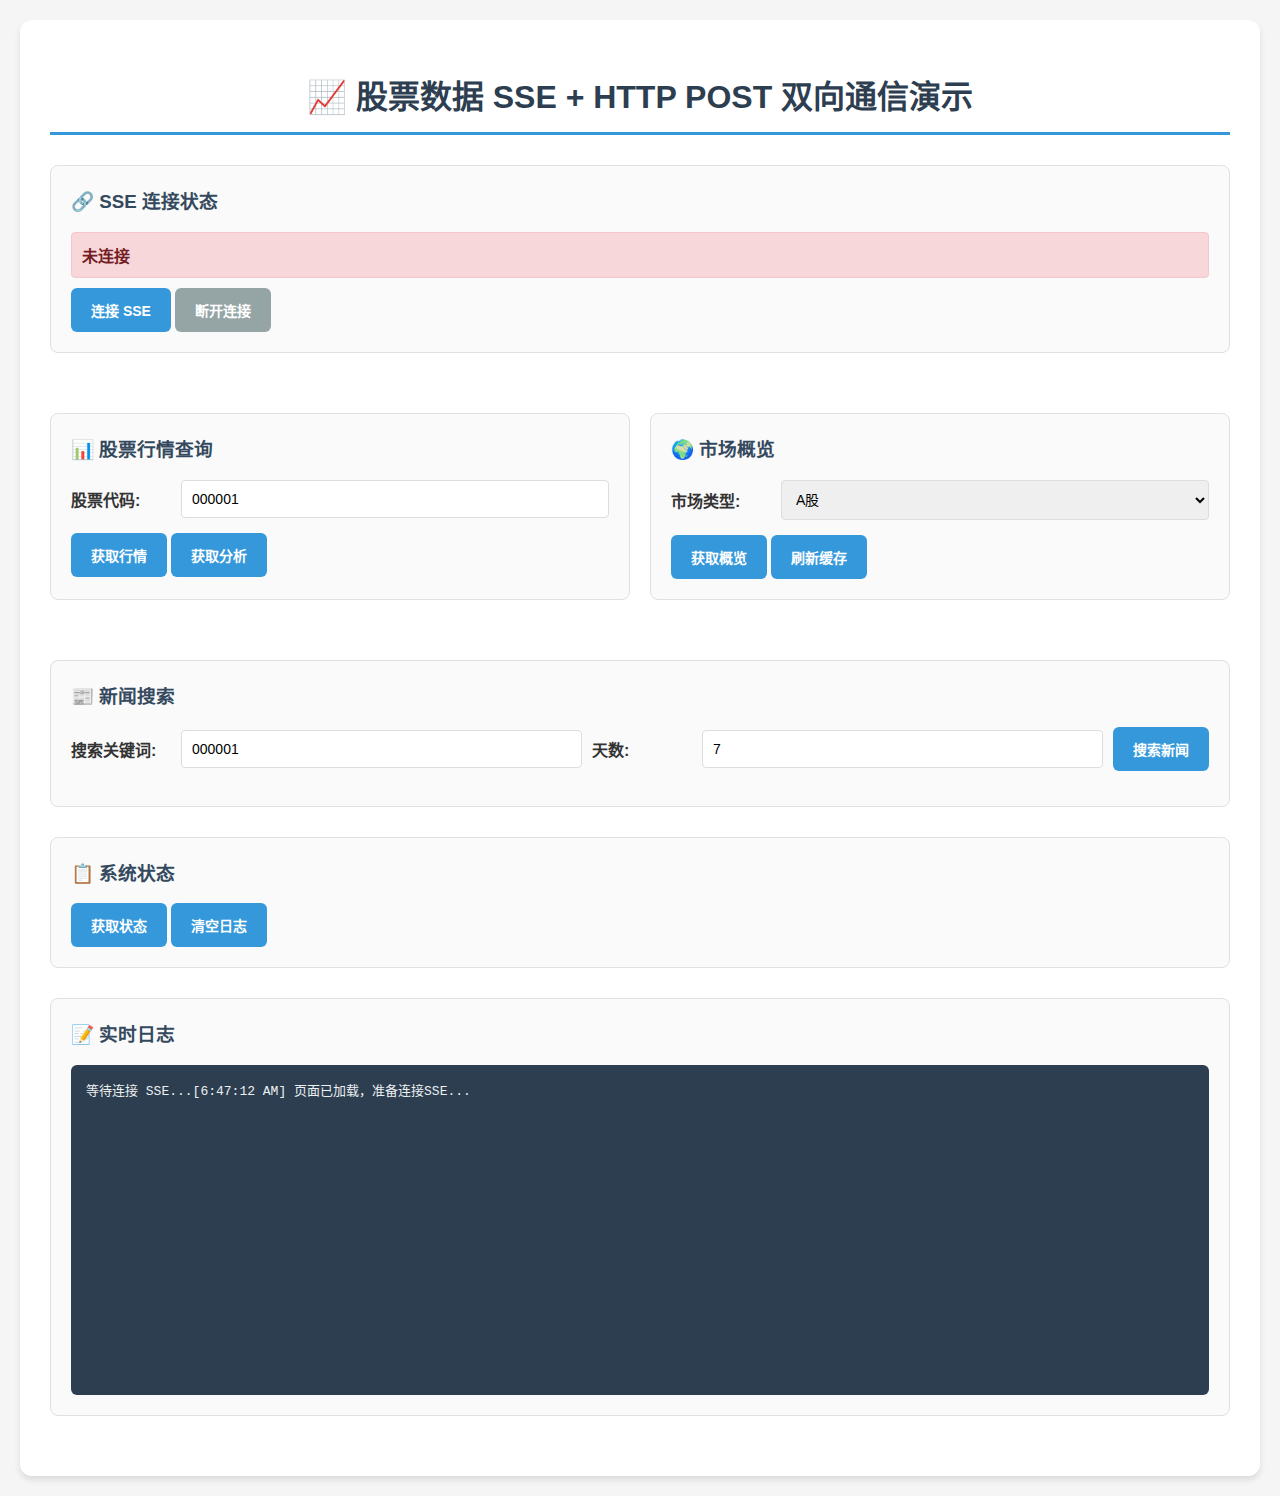
<file: src/client/static/index.html>
<!DOCTYPE html>
<html lang="zh-CN">

<head>
    <meta charset="UTF-8">
    <meta name="viewport" content="width=device-width, initial-scale=1.0">
    <title>股票数据 SSE + HTTP POST 演示</title>
    <style>
        body {
            font-family: 'Segoe UI', Tahoma, Geneva, Verdana, sans-serif;
            margin: 0;
            padding: 20px;
            background-color: #f5f5f5;
            color: #333;
        }

        .container {
            max-width: 1200px;
            margin: 0 auto;
            background: white;
            padding: 30px;
            border-radius: 12px;
            box-shadow: 0 4px 6px rgba(0, 0, 0, 0.1);
        }

        h1 {
            color: #2c3e50;
            margin-bottom: 30px;
            text-align: center;
            border-bottom: 3px solid #3498db;
            padding-bottom: 15px;
        }

        .section {
            margin: 30px 0;
            padding: 20px;
            border: 1px solid #e0e0e0;
            border-radius: 8px;
            background: #fafafa;
        }

        .section h3 {
            margin-top: 0;
            color: #34495e;
        }

        .input-group {
            margin: 15px 0;
            display: flex;
            gap: 10px;
            align-items: center;
        }

        .input-group label {
            min-width: 100px;
            font-weight: bold;
        }

        .input-group input,
        .input-group select {
            flex: 1;
            padding: 10px;
            border: 1px solid #ddd;
            border-radius: 4px;
            font-size: 14px;
        }

        button {
            background-color: #3498db;
            color: white;
            padding: 12px 20px;
            border: none;
            border-radius: 6px;
            cursor: pointer;
            font-size: 14px;
            font-weight: bold;
            transition: background-color 0.3s;
        }

        button:hover {
            background-color: #2980b9;
        }

        button:disabled {
            background-color: #95a5a6;
            cursor: not-allowed;
        }

        .status {
            padding: 10px;
            border-radius: 4px;
            margin: 10px 0;
            font-weight: bold;
        }

        .status.connected {
            background-color: #d4edda;
            color: #155724;
            border: 1px solid #c3e6cb;
        }

        .status.disconnected {
            background-color: #f8d7da;
            color: #721c24;
            border: 1px solid #f5c6cb;
        }

        .status.connecting {
            background-color: #fff3cd;
            color: #856404;
            border: 1px solid #ffeaa7;
        }

        .log {
            background: #2c3e50;
            color: #ecf0f1;
            padding: 15px;
            border-radius: 6px;
            height: 300px;
            overflow-y: auto;
            font-family: 'Courier New', monospace;
            font-size: 13px;
            white-space: pre-wrap;
        }

        .result {
            background: #f8f9fa;
            border: 1px solid #dee2e6;
            padding: 15px;
            border-radius: 6px;
            margin-top: 15px;
            max-height: 400px;
            overflow-y: auto;
            font-family: 'Courier New', monospace;
            font-size: 13px;
        }

        .grid {
            display: grid;
            grid-template-columns: 1fr 1fr;
            gap: 20px;
        }

        @media (max-width: 768px) {
            .grid {
                grid-template-columns: 1fr;
            }

            .input-group {
                flex-direction: column;
                align-items: stretch;
            }

            .input-group label {
                min-width: auto;
            }
        }
    </style>
</head>

<body>
    <div class="container">
        <h1>📈 股票数据 SSE + HTTP POST 双向通信演示</h1>

        <div class="section">
            <h3>🔗 SSE 连接状态</h3>
            <div id="connectionStatus" class="status disconnected">未连接</div>
            <button id="connectBtn" onclick="connectSSE()">连接 SSE</button>
            <button id="disconnectBtn" onclick="disconnectSSE()" disabled>断开连接</button>
        </div>

        <div class="grid">
            <div class="section">
                <h3>📊 股票行情查询</h3>
                <div class="input-group">
                    <label>股票代码:</label>
                    <input type="text" id="stockSymbol" placeholder="例: 000001, AAPL, 00700" value="000001">
                </div>
                <button onclick="getStockQuote()">获取行情</button>
                <button onclick="getStockAnalysis()">获取分析</button>
                <div id="stockResult" class="result" style="display: none;"></div>
            </div>

            <div class="section">
                <h3>🌍 市场概览</h3>
                <div class="input-group">
                    <label>市场类型:</label>
                    <select id="marketType">
                        <option value="china">A股</option>
                        <option value="hk">港股</option>
                        <option value="us">美股</option>
                    </select>
                </div>
                <button onclick="getMarketOverview()">获取概览</button>
                <button onclick="refreshCache()">刷新缓存</button>
                <div id="marketResult" class="result" style="display: none;"></div>
            </div>
        </div>

        <div class="section">
            <h3>📰 新闻搜索</h3>
            <div class="input-group">
                <label>搜索关键词:</label>
                <input type="text" id="newsQuery" placeholder="股票代码或公司名" value="000001">
                <label>天数:</label>
                <input type="number" id="newsDays" value="7" min="1" max="30">
                <button onclick="searchNews()">搜索新闻</button>
            </div>
            <div id="newsResult" class="result" style="display: none;"></div>
        </div>

        <div class="section">
            <h3>📋 系统状态</h3>
            <button onclick="getSystemStatus()">获取状态</button>
            <button onclick="clearLog()">清空日志</button>
            <div id="systemResult" class="result" style="display: none;"></div>
        </div>

        <div class="section">
            <h3>📝 实时日志</h3>
            <div id="logContainer" class="log">等待连接 SSE...</div>
        </div>
    </div>

    <script>
        let eventSource = null;
        let isConnected = false;
        let clientId = null;

        const SERVER_URL = 'http://localhost:8000';

        function log(message) {
            const logContainer = document.getElementById('logContainer');
            const timestamp = new Date().toLocaleTimeString();
            logContainer.textContent += `[${timestamp}] ${message}\n`;
            logContainer.scrollTop = logContainer.scrollHeight;
        }

        function updateConnectionStatus(status, message) {
            const statusEl = document.getElementById('connectionStatus');
            const connectBtn = document.getElementById('connectBtn');
            const disconnectBtn = document.getElementById('disconnectBtn');

            statusEl.className = `status ${status}`;
            statusEl.textContent = message;

            if (status === 'connected') {
                connectBtn.disabled = true;
                disconnectBtn.disabled = false;
                isConnected = true;
            } else {
                connectBtn.disabled = false;
                disconnectBtn.disabled = true;
                isConnected = false;
            }
        }

        function connectSSE() {
            if (eventSource) {
                eventSource.close();
            }

            updateConnectionStatus('connecting', '正在连接...');
            log('正在建立 SSE 连接...');

            eventSource = new EventSource(`${SERVER_URL}/sse/connect`);

            eventSource.onopen = function (event) {
                updateConnectionStatus('connected', '已连接');
                log('✅ SSE 连接已建立');
            };

            eventSource.onmessage = function (event) {
                try {
                    const data = JSON.parse(event.data);
                    log(`📨 收到消息: ${data.type || 'message'}`);
                    console.log('SSE消息:', data);
                } catch (e) {
                    log(`📨 收到原始消息: ${event.data}`);
                }
            };

            eventSource.addEventListener('connection', function (event) {
                try {
                    const data = JSON.parse(event.data);
                    clientId = data.client_id;
                    log(`🔗 连接建立: 客户端ID = ${clientId}`);
                    log(`📍 POST端点: ${data.post_endpoint}`);
                } catch (e) {
                    log('连接事件解析失败');
                }
            });

            eventSource.addEventListener('jsonrpc_response', function (event) {
                try {
                    const data = JSON.parse(event.data);
                    log(`📊 JSON-RPC响应: ${data.method} (ID: ${data.request_id})`);
                    displayResult(data.method, data.result);
                } catch (e) {
                    log('JSON-RPC响应解析失败');
                }
            });

            eventSource.onerror = function (event) {
                updateConnectionStatus('disconnected', '连接失败');
                log('❌ SSE 连接错误');
                console.error('SSE错误:', event);
            };
        }

        function disconnectSSE() {
            if (eventSource) {
                eventSource.close();
                eventSource = null;
            }
            updateConnectionStatus('disconnected', '已断开');
            log('🔌 SSE 连接已断开');
            clientId = null;
        }

        async function sendJSONRPC(method, params = {}) {
            if (!isConnected) {
                alert('请先连接 SSE');
                return null;
            }

            const requestId = `req_${Date.now()}`;
            const request = {
                jsonrpc: "2.0",
                method: method,
                params: params,
                id: requestId
            };

            try {
                log(`📤 发送JSON-RPC请求: ${method}`);
                const response = await fetch(`${SERVER_URL}/api/message`, {
                    method: 'POST',
                    headers: {
                        'Content-Type': 'application/json',
                    },
                    body: JSON.stringify(request)
                });

                const result = await response.json();
                log(`📥 收到JSON-RPC响应: ${method}`);
                return result;
            } catch (error) {
                log(`❌ JSON-RPC请求失败: ${error.message}`);
                return { error: { message: error.message } };
            }
        }

        function displayResult(method, result) {
            let containerId;

            // 根据方法类型选择显示容器
            if (method.includes('stock')) {
                containerId = 'stockResult';
            } else if (method.includes('market')) {
                containerId = 'marketResult';
            } else if (method.includes('news')) {
                containerId = 'newsResult';
            } else {
                containerId = 'systemResult';
            }

            const container = document.getElementById(containerId);
            if (container) {
                container.style.display = 'block';
                container.textContent = JSON.stringify(result, null, 2);
            }
        }

        async function getStockQuote() {
            const symbol = document.getElementById('stockSymbol').value.trim();
            if (!symbol) {
                alert('请输入股票代码');
                return;
            }

            const result = await sendJSONRPC('get_stock_quote', { symbol });
            if (result && result.result) {
                displayResult('stock_quote', result.result);
            }
        }

        async function getStockAnalysis() {
            const symbol = document.getElementById('stockSymbol').value.trim();
            if (!symbol) {
                alert('请输入股票代码');
                return;
            }

            const result = await sendJSONRPC('get_stock_analysis', { symbol, type: 'fundamental' });
            if (result && result.result) {
                displayResult('stock_analysis', result.result);
            }
        }

        async function getMarketOverview() {
            const market = document.getElementById('marketType').value;
            const result = await sendJSONRPC('get_market_overview', { market });
            if (result && result.result) {
                displayResult('market_overview', result.result);
            }
        }

        async function refreshCache() {
            const market = document.getElementById('marketType').value;
            const result = await sendJSONRPC('refresh_cache', { market });
            if (result && result.result) {
                displayResult('refresh_cache', result.result);
            }
        }

        async function searchNews() {
            const query = document.getElementById('newsQuery').value.trim();
            const days = parseInt(document.getElementById('newsDays').value);

            if (!query) {
                alert('请输入搜索关键词');
                return;
            }

            const result = await sendJSONRPC('get_stock_news', { symbol: query, days });
            if (result && result.result) {
                displayResult('stock_news', result.result);
            }
        }

        async function getSystemStatus() {
            const result = await sendJSONRPC('get_system_status', {});
            if (result && result.result) {
                displayResult('system_status', result.result);
            }
        }

        function clearLog() {
            document.getElementById('logContainer').textContent = '';
        }

        // 页面加载时自动连接
        window.addEventListener('load', function () {
            log('页面已加载，准备连接SSE...');
            // 可以选择自动连接或让用户手动连接
            // connectSSE();
        });

        // 页面卸载时断开连接
        window.addEventListener('beforeunload', function () {
            disconnectSSE();
        });
    </script>
</body>

</html>
</file>
